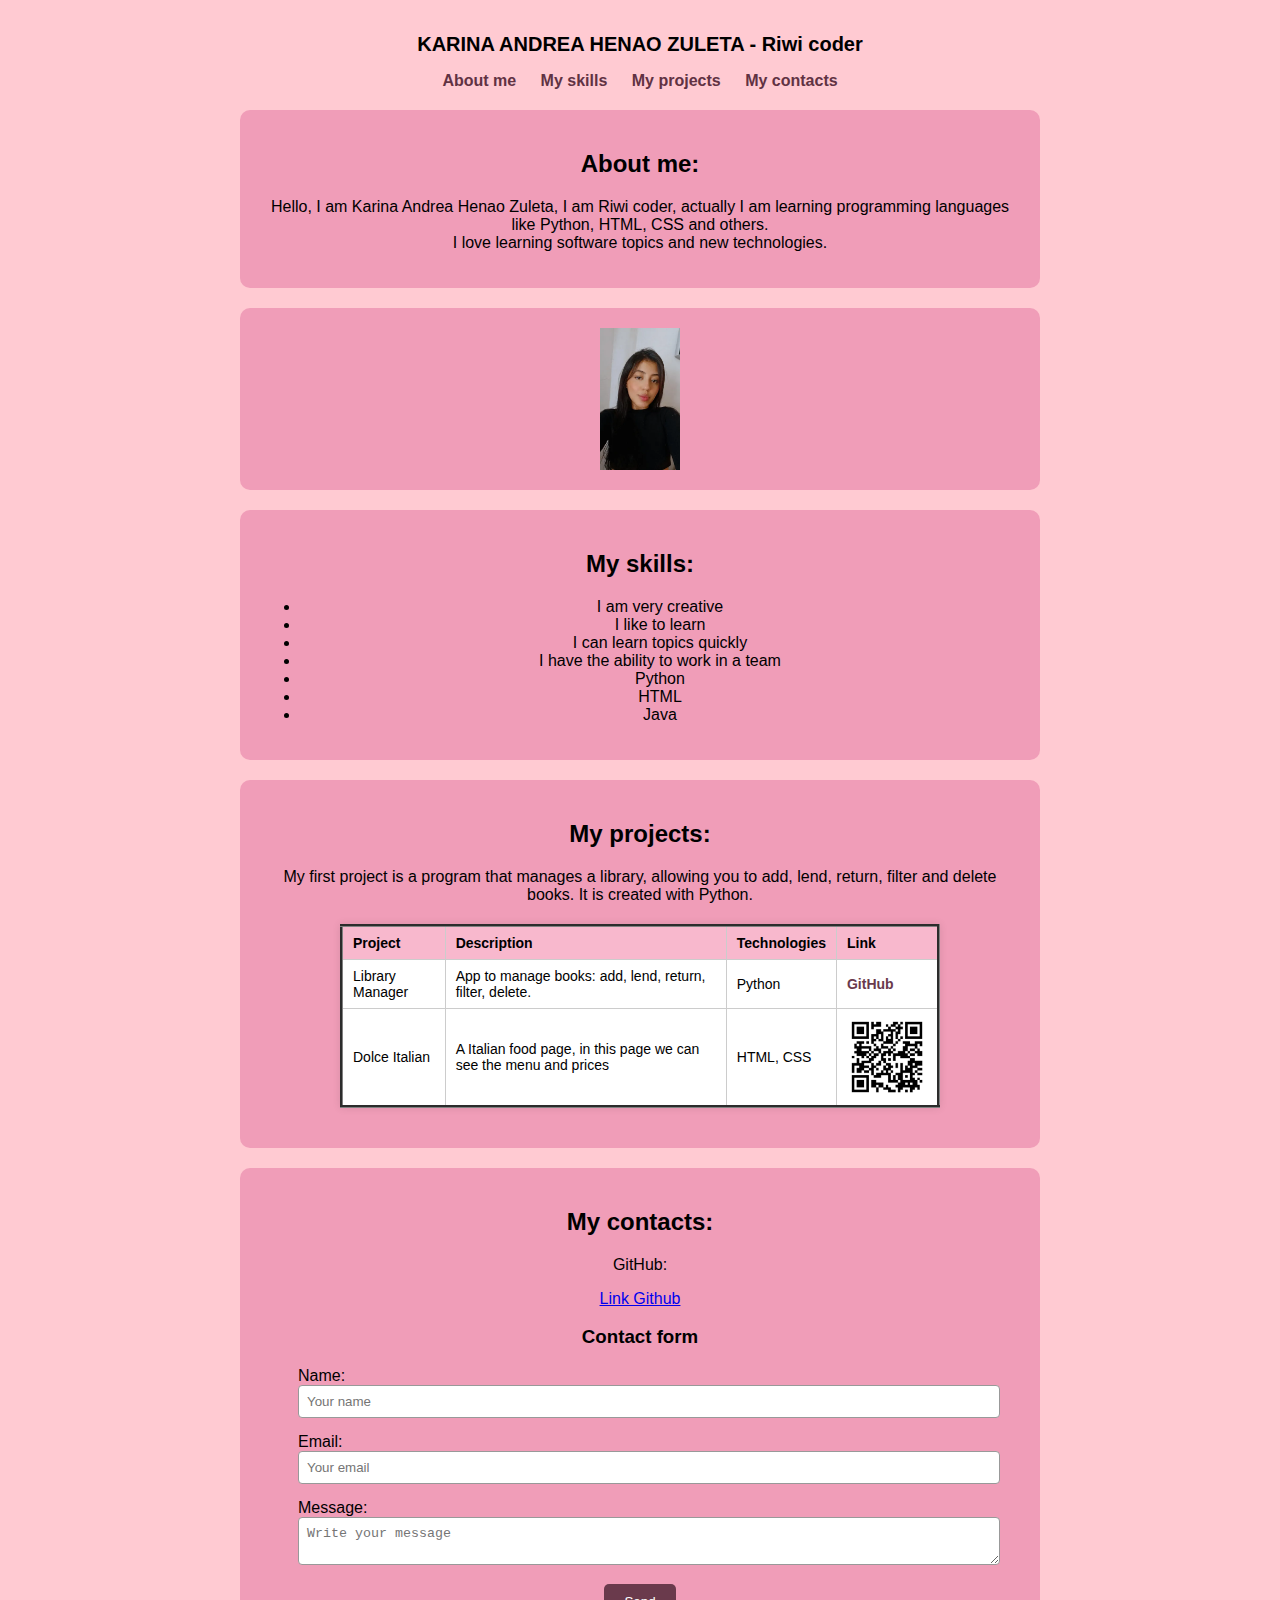
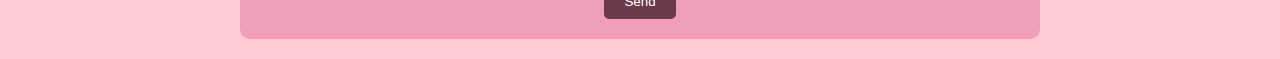
<file: index.html>
<!DOCTYPE html>
<html lang="en">
<head>
  <meta charset="UTF-8" />
  <meta name="viewport" content="width=device-width, initial-scale=1" />
  <title>Karina</title>
  <link rel="stylesheet" href="portafolio.css" />
</head>
<body>
  <div class="container">
    <nav class="Menu">
      <h1><strong>KARINA ANDREA HENAO ZULETA - Riwi coder</strong></h1>
      <ul>
        <li><a href="#info">About me</a></li>
        <li><a href="#skills">My skills</a></li>
        <li><a href="#projects">My projects</a></li>
        <li><a href="#contact">My contacts</a></li>
      </ul>
    </nav>

    <div class="section" id="info">
      <h2>About me:</h2>
      <p>
        Hello, I am Karina Andrea Henao Zuleta, I am Riwi coder, actually I am
        learning programming languages like Python, HTML, CSS and others.<br />
        I love learning software topics and new technologies.
      </p>
    </div>

    <div class="section">
      <img width="60px" src="karina.png" alt="Riwi Imagen" />
    </div>

    <div class="section" id="skills">
      <h2>My skills:</h2>
      <ul>
        <li>I am very creative</li>
        <li>I like to learn</li>
        <li>I can learn topics quickly</li>
        <li>I have the ability to work in a team</li>
        <li>Python</li>
        <li>HTML</li>
        <li>Java</li>
      </ul>
    </div>

    <div class="section" id="projects">
      <h2>My projects:</h2>
      <p>
        My first project is a program that manages a library, allowing you to add, lend, return,
        filter and delete books. It is created with Python.
      </p>

      <div class="repo-table-container">
        <table class="repo-table" border="3">
          <thead>
            <tr>
              <th>Project</th>
              <th>Description</th>
              <th>Technologies</th>
              <th>Link</th>
            </tr>
          </thead>
          <tbody>
            <tr>
              <td>Library Manager</td>
              <td>App to manage books: add, lend, return, filter, delete.</td>
              <td>Python</td>
              <td><a href="https://github.com/Karina0517/tallerLibreria.git" target="_blank">GitHub</a></td>
            </tr>
            <tr>
              <td>Dolce Italian</td>
              <td>A Italian food page, in this page we can see the menu and prices</td>
              <td>HTML, CSS</td>
              <td><img src="./dolce.jpg" alt="qr code"></td>
            </tr>
          </tbody>
        </table>
      </div>
    </div>

    <div class="section" id="contact">
      <h2>My contacts:</h2>
      <p>GitHub: </p>
      <a href="https://github.com/Karina0517">Link Github</a>
      <h3>Contact form</h3>
      <form>
        <div class="input-group">
          <label for="name">Name:</label><br />
          <input type="text" id="name" name="name" placeholder="Your name" />
        </div>

        <div class="input-group">
          <label for="email">Email:</label><br />
          <input type="email" id="email" name="email" placeholder="Your email" />
        </div>

        <div class="input-group">
          <label for="message">Message:</label><br />
          <textarea id="message" name="message" placeholder="Write your message"></textarea>
        </div>

        <button type="submit">Send</button>
      </form>
    </div>
  </div>
</body>
</html>
</file>
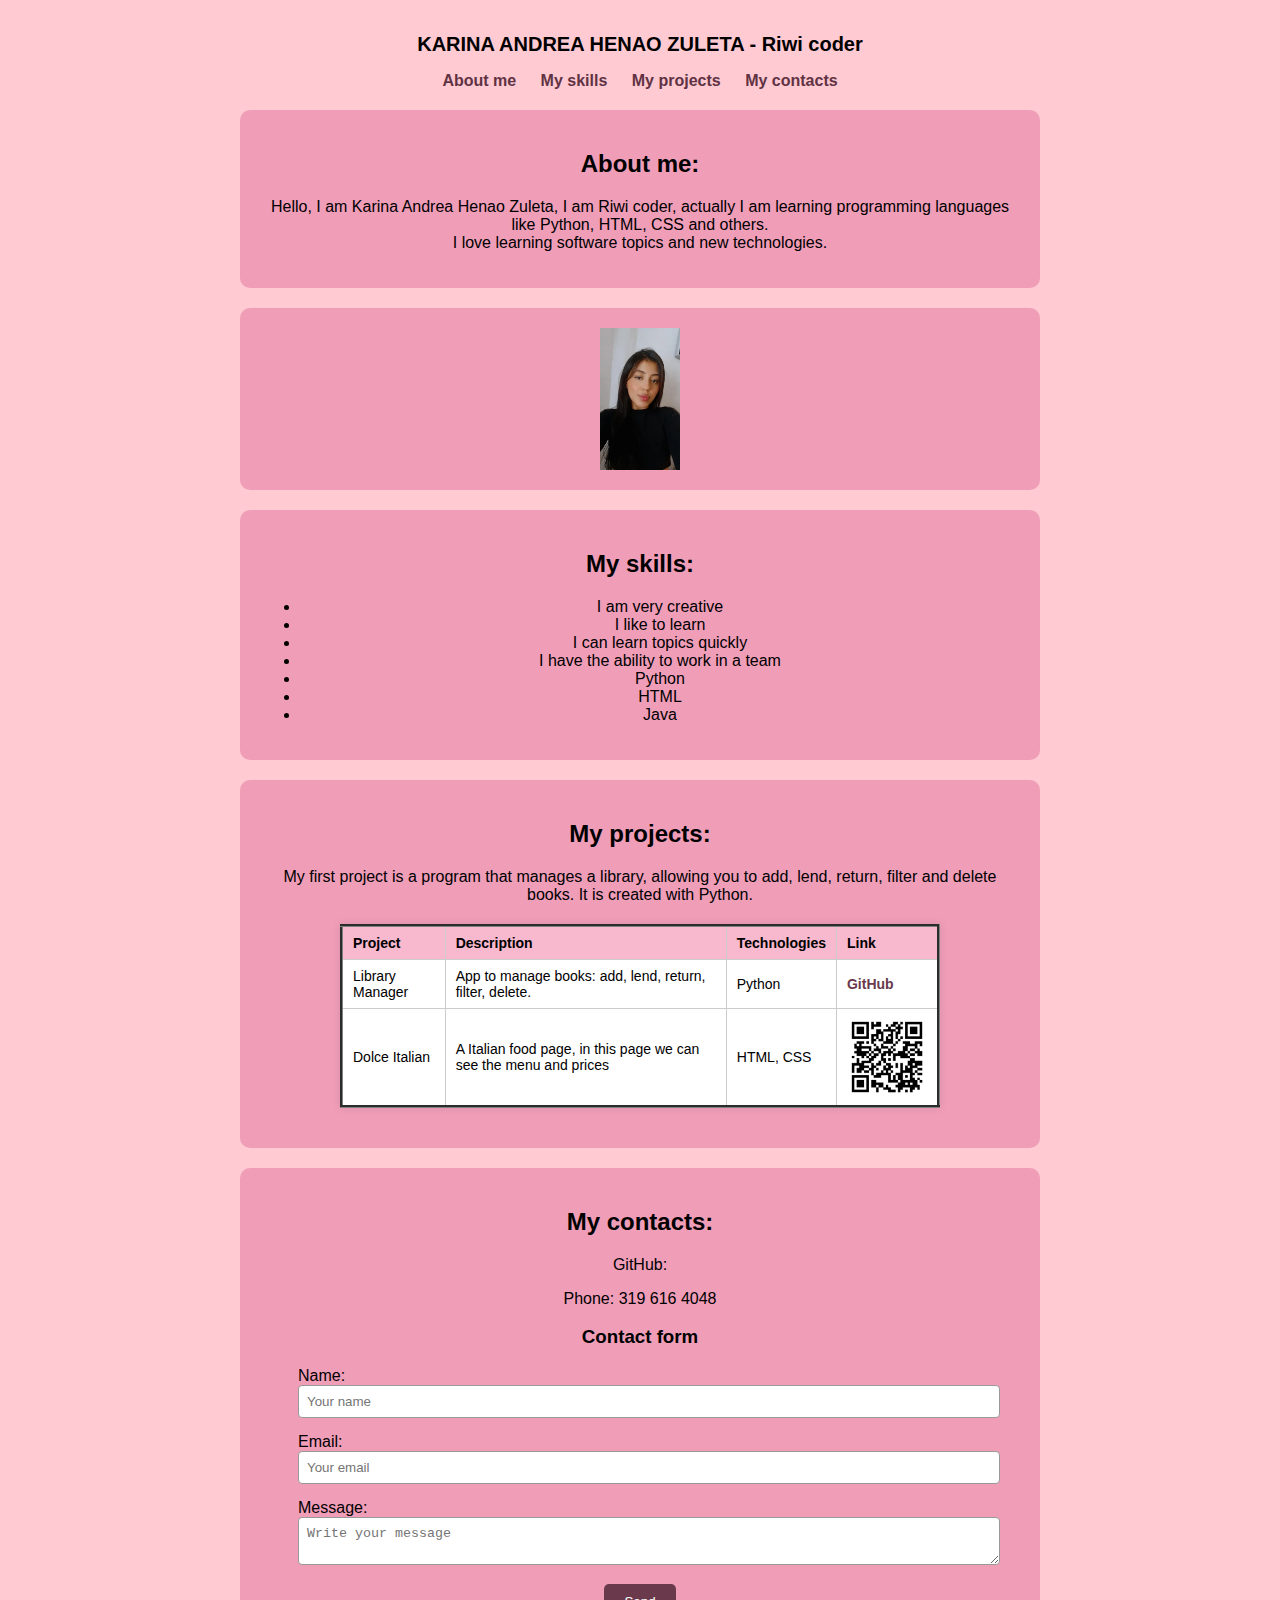
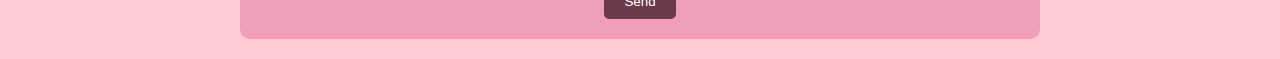
<file: portafolio_karina.html>
<!DOCTYPE html>
<html lang="en">
<head>
  <meta charset="UTF-8" />
  <meta name="viewport" content="width=device-width, initial-scale=1" />
  <title>Karina</title>
  <link rel="stylesheet" href="portafolio.css" />
</head>
<body>
  <div class="container">
    <nav class="Menu">
      <h1><strong>KARINA ANDREA HENAO ZULETA - Riwi coder</strong></h1>
      <ul>
        <li><a href="#info">About me</a></li>
        <li><a href="#skills">My skills</a></li>
        <li><a href="#projects">My projects</a></li>
        <li><a href="#contact">My contacts</a></li>
      </ul>
    </nav>

    <div class="section" id="info">
      <h2>About me:</h2>
      <p>
        Hello, I am Karina Andrea Henao Zuleta, I am Riwi coder, actually I am
        learning programming languages like Python, HTML, CSS and others.<br />
        I love learning software topics and new technologies.
      </p>
    </div>

    <div class="section">
      <img width="60px" src="karina.png" alt="Riwi Imagen" />
    </div>

    <div class="section" id="skills">
      <h2>My skills:</h2>
      <ul>
        <li>I am very creative</li>
        <li>I like to learn</li>
        <li>I can learn topics quickly</li>
        <li>I have the ability to work in a team</li>
        <li>Python</li>
        <li>HTML</li>
        <li>Java</li>
      </ul>
    </div>

    <div class="section" id="projects">
      <h2>My projects:</h2>
      <p>
        My first project is a program that manages a library, allowing you to add, lend, return,
        filter and delete books. It is created with Python.
      </p>

      <div class="repo-table-container">
        <table class="repo-table" border="3">
          <thead>
            <tr>
              <th>Project</th>
              <th>Description</th>
              <th>Technologies</th>
              <th>Link</th>
            </tr>
          </thead>
          <tbody>
            <tr>
              <td>Library Manager</td>
              <td>App to manage books: add, lend, return, filter, delete.</td>
              <td>Python</td>
              <td><a href="https://github.com/Karina0517/tallerLibreria.git" target="_blank">GitHub</a></td>
            </tr>
            <tr>
              <td>Dolce Italian</td>
              <td>A Italian food page, in this page we can see the menu and prices</td>
              <td>HTML, CSS</td>
              <td><img src="./dolce.jpg" alt="qr code"></td>
            </tr>
          </tbody>
        </table>
      </div>
    </div>

    <div class="section" id="contact">
      <h2>My contacts:</h2>
      <p>GitHub:</p>
      <p>Phone: 319 616 4048</p>

      <h3>Contact form</h3>
      <form>
        <div class="input-group">
          <label for="name">Name:</label><br />
          <input type="text" id="name" name="name" placeholder="Your name" />
        </div>

        <div class="input-group">
          <label for="email">Email:</label><br />
          <input type="email" id="email" name="email" placeholder="Your email" />
        </div>

        <div class="input-group">
          <label for="message">Message:</label><br />
          <textarea id="message" name="message" placeholder="Write your message"></textarea>
        </div>

        <button type="submit">Send</button>
      </form>
    </div>
  </div>
</body>
</html>
</file>
<file: portafolio.css>
body {
  background-color: rgb(255, 202, 210);
  font-family: Arial, sans-serif;
  margin: 0;
  padding: 0;
  text-align: center;
}

.container {
  max-width: 800px;
  margin: 0 auto;
  padding: 20px;
}

nav.Menu h1 {
  font-size: 20px;
  margin-bottom: 10px;
}

nav.Menu ul {
  list-style: none;
  padding: 0;
}

nav.Menu ul li {
  display: inline-block;
  margin: 0 10px;
}

nav.Menu ul li a {
  text-decoration: none;
  color: #613243;
  font-weight: bold;
}

.section {
  background-color: rgb(240, 157, 184);
  padding: 20px;
  margin-top: 20px;
  border-radius: 10px;
}

img {
  display: block;
  margin: 0 auto;
  width: 80px;
}

.input-group {
  margin-bottom: 15px;
  text-align: left;
  width: 90%;
  margin-left: auto;
  margin-right: auto;
}

input,
textarea {
  width: 100%;
  padding: 8px;
  border: 1px solid #999;
  border-radius: 4px;
}

button {
  padding: 10px 20px;
  background-color: #6a3a4c;
  color: white;
  border: none;
  border-radius: 5px;
  cursor: pointer;
}

.repo-table-container {
  max-width: 600px;
  margin: 20px auto;
  text-align: center;
}

.repo-table {
  width: 100%;
  border-collapse: collapse;
  font-size: 14px;
  background-color: #fff;
  box-shadow: 0 0 8px rgba(0, 0, 0, 0.1);
}

.repo-table th,
.repo-table td {
  border: 1px solid #ccc;
  padding: 8px 10px;
  text-align: left;
}

.repo-table th {
  background-color: #f8b8cd;
  font-weight: bold;
}

.repo-table td a {
  color: #6a3a4c;
  text-decoration: none;
  font-weight: bold;
}

.repo-table td a:hover {
  text-decoration: underline;
}
</file>
